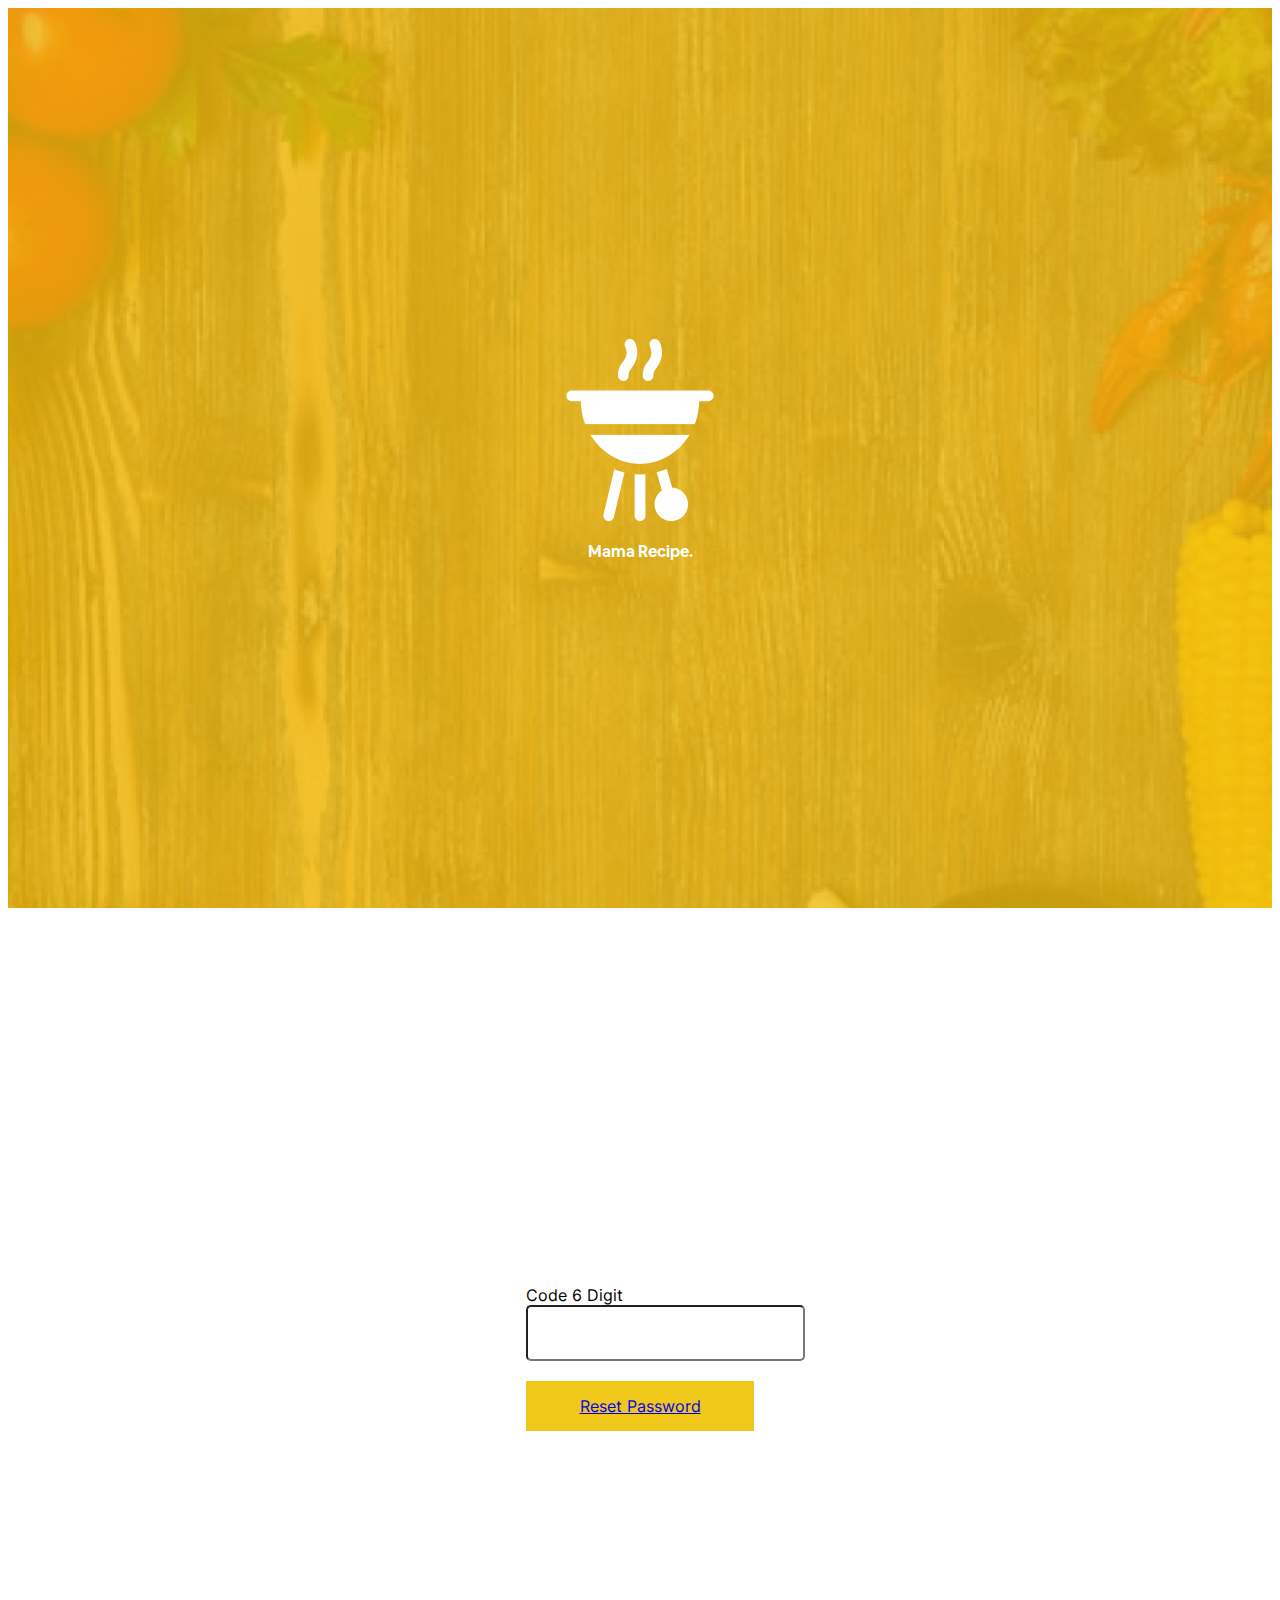
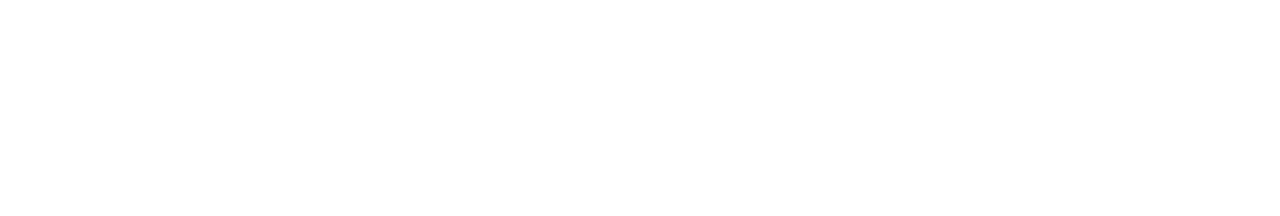
<file: code-reset-password.html>
<!DOCTYPE html>
<html>
<head>
    <meta charset='utf-8'>
    <meta http-equiv='X-UA-Compatible' content='IE=edge'>
    <title>Code Reset Password</title>
    <meta name='viewport' content='width=device-width, initial-scale=1'>
    <link rel='stylesheet' type='text/css' media='screen' href='login.css'>
    <link rel="icon" href="img/—Pngtree—delicious food_568171 1.ico" type="image/x-icon">
    <!-- bootstrap -->
    <link href="https://cdn.jsdelivr.net/npm/bootstrap@5.2.1/dist/css/bootstrap.min.css" rel="stylesheet" integrity="sha384-iYQeCzEYFbKjA/T2uDLTpkwGzCiq6soy8tYaI1GyVh/UjpbCx/TYkiZhlZB6+fzT" crossorigin="anonymous">
</head>
<body>
    <div class="container-fluid">
        <div class="row">
            <div class=" col-sm-6 col-md-6  align-item-center login-container">
                <div class="d-flex flex-column logo">
                    <div><img src="img/barbecue 1.png" alt=""></div>
                    <div><p>Mama Recipe.</p></div>
                </div>
                
            </div>
            <div class="input-container col-lg-6 col-md-6">
                <div class="col-md-9 col-sm-12 form-box">
                    <form>
                        <div class=" row gap-2">
                            <div>
                                <label for="code">Code 6 Digit</label>
                            </div>
                            <div class="form-input input-form">
                                <input type="text" placeholder="" required>
                            </div>
                            <div>
                                <a href="reset-password.html" class="btn btn-primary" type="submit">Reset Password</a>
                            </div>
                        </div>
                    </form>
                </div>
            </div>
        </div>
    </div>
</body>
</html>
</file>
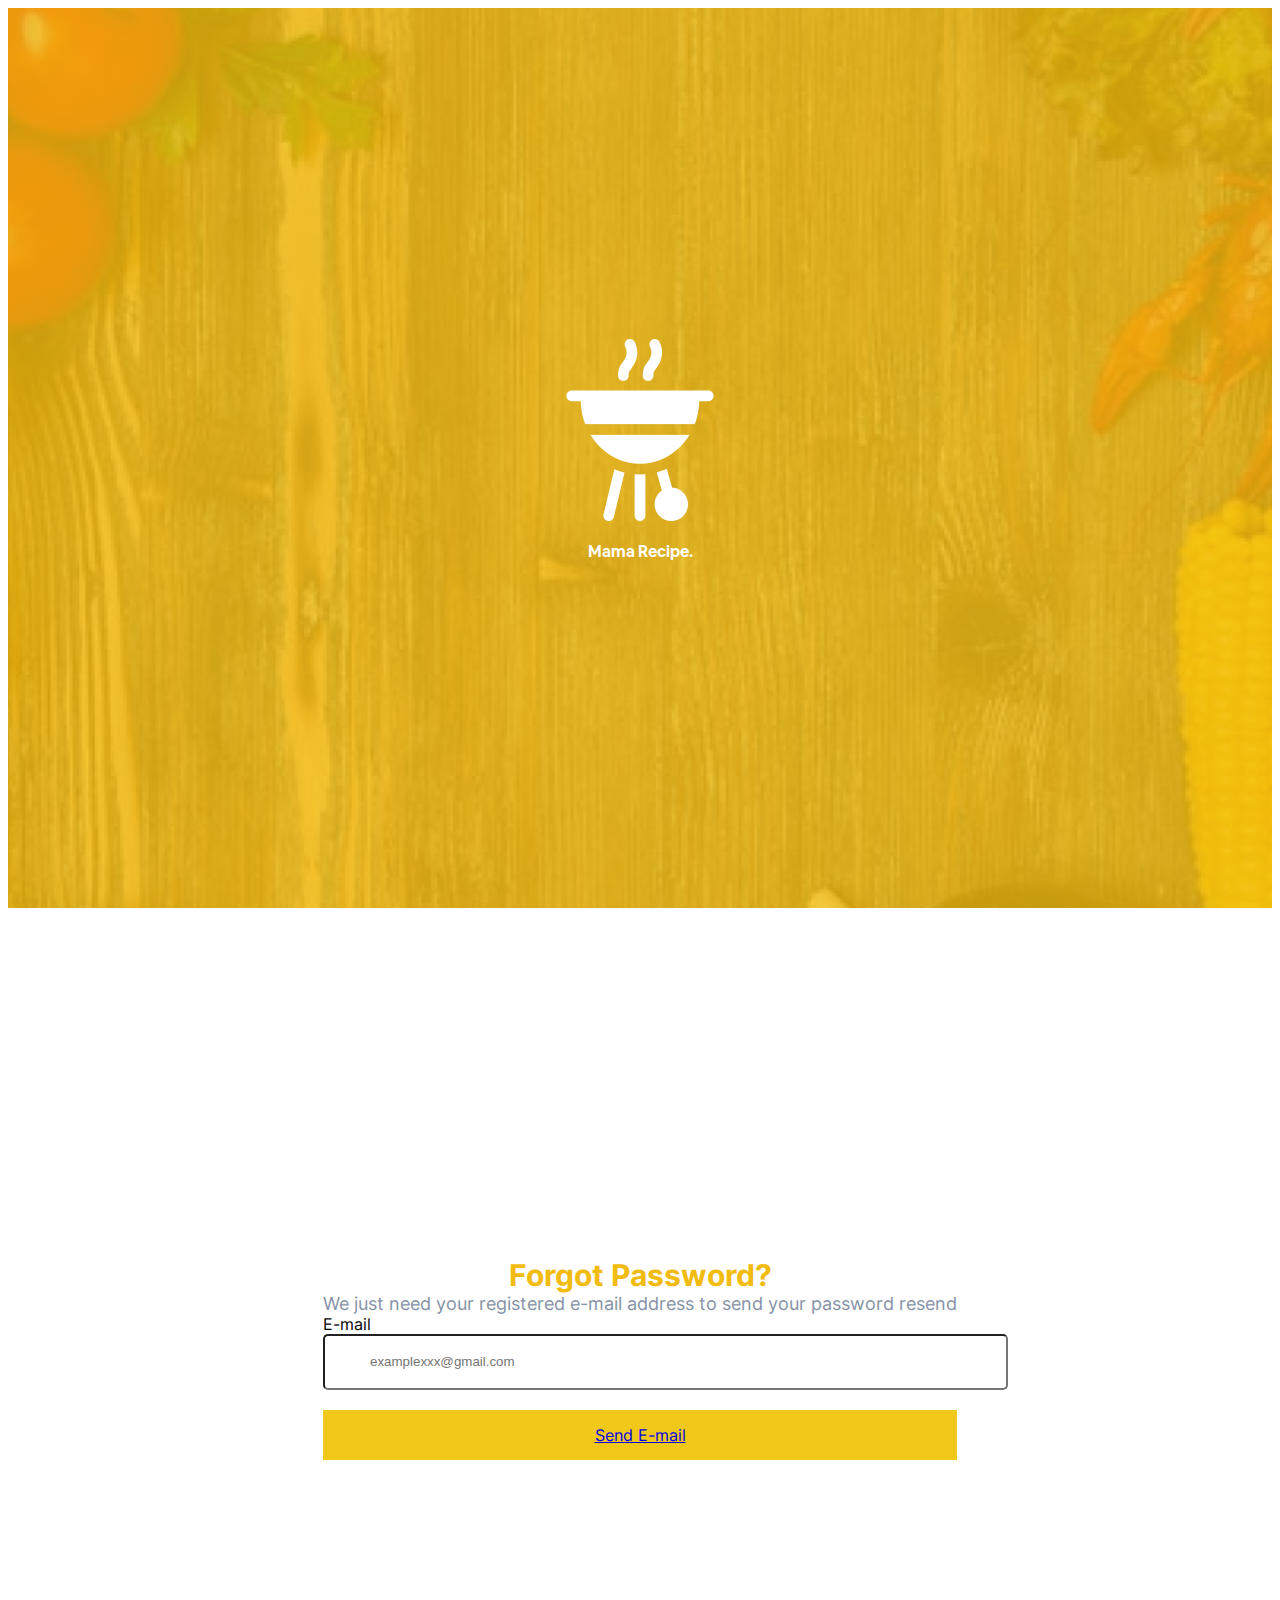
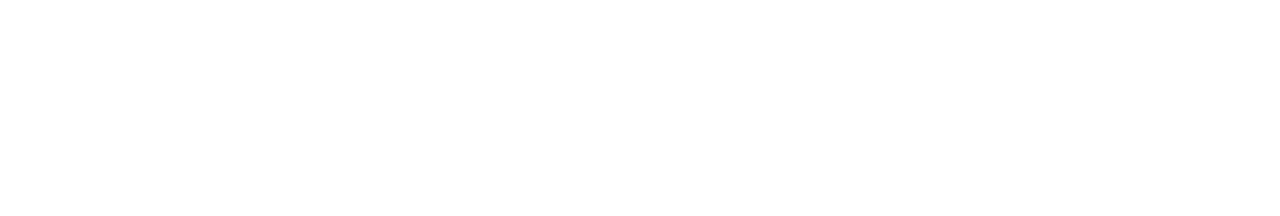
<file: forgot-password.html>
<!DOCTYPE html>
<html>
<head>
    <meta charset='utf-8'>
    <meta http-equiv='X-UA-Compatible' content='IE=edge'>
    <title>Forgot Password</title>
    <meta name='viewport' content='width=device-width, initial-scale=1'>
    <link rel='stylesheet' type='text/css' media='screen' href='login.css'>
    <link rel="icon" href="img/—Pngtree—delicious food_568171 1.ico" type="image/x-icon">
    <!-- bootstrap -->
    <link href="https://cdn.jsdelivr.net/npm/bootstrap@5.2.1/dist/css/bootstrap.min.css" rel="stylesheet" integrity="sha384-iYQeCzEYFbKjA/T2uDLTpkwGzCiq6soy8tYaI1GyVh/UjpbCx/TYkiZhlZB6+fzT" crossorigin="anonymous">
</head>
<body>
    <div class="container-fluid">
        <div class="row">
            <div class=" col-sm-6 col-md-6  align-item-center login-container">
                <div class="d-flex flex-column logo">
                    <div><img src="img/barbecue 1.png" alt=""></div>
                    <div><p>Mama Recipe.</p></div>
                </div>
                
            </div>
            <div class="input-container col-lg-6 col-md-6">
                <div class="col-md-9 col-sm-12 form-box">
                    <div class="heading mb-3">Forgot Password?</div>
                    <div class="heading-2 mb-5">We just need your registered e-mail address
                        to send your password resend</div>
                    <form>
                        <div class=" row gap-2">
                            <div>
                                <label for="email">E-mail</label>
                            </div>
                            <div class="form-input input-form">
                                <input type="email" placeholder="examplexxx@gmail.com" required>
                            </div>
                            <div>
                                <a href="code-reset-password.html" class="btn btn-primary" type="submit">Send E-mail</a>
                            </div>
                        </div>
                    </form>
                    
                </div>
            </div>
        </div>
    </div>
</body>
</html>
</file>
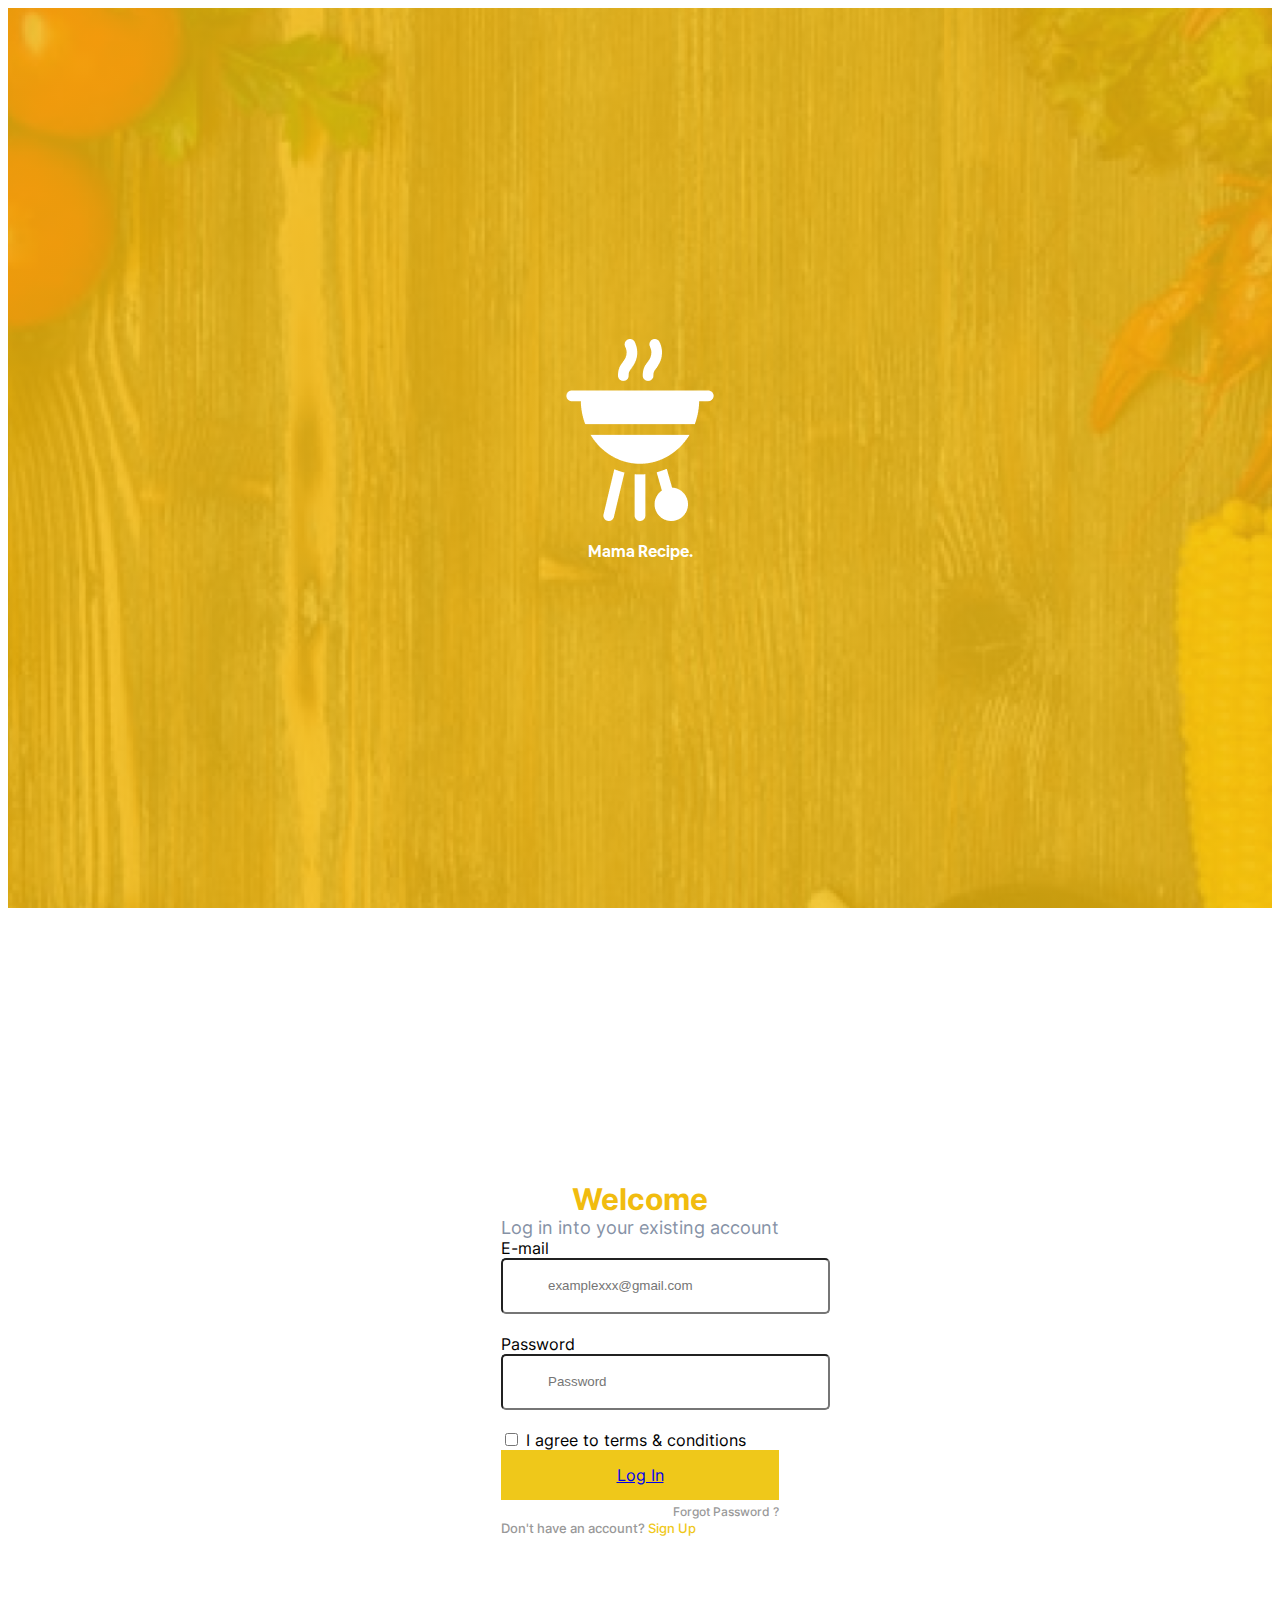
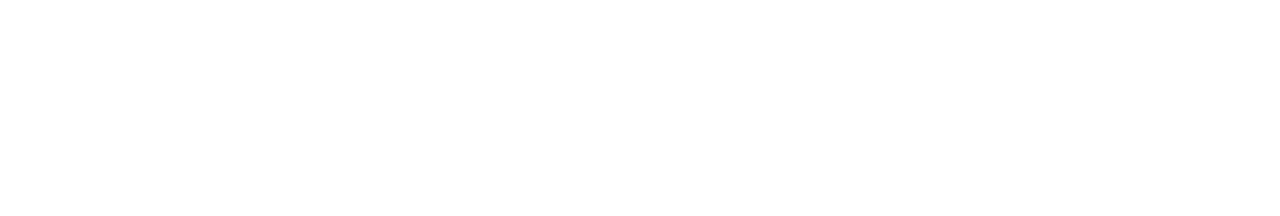
<file: login.html>
<!DOCTYPE html>
<html>
<head>
    <meta charset='utf-8'>
    <meta http-equiv='X-UA-Compatible' content='IE=edge'>
    <title>Login</title>
    <meta name='viewport' content='width=device-width, initial-scale=1'>
    <link rel='stylesheet' type='text/css' media='screen' href='login.css'>
    <link rel="icon" href="img/—Pngtree—delicious food_568171 1.ico" type="image/x-icon">
    <!-- bootstrap -->
    <link href="https://cdn.jsdelivr.net/npm/bootstrap@5.2.1/dist/css/bootstrap.min.css" rel="stylesheet" integrity="sha384-iYQeCzEYFbKjA/T2uDLTpkwGzCiq6soy8tYaI1GyVh/UjpbCx/TYkiZhlZB6+fzT" crossorigin="anonymous">
</head>
<body>
    <div class="container-fluid">
        <div class="row">
            <div class=" col-sm-6 col-md-6  align-item-center login-container">
                <div class="d-flex flex-column logo">
                    <div><img src="img/barbecue 1.png" alt=""></div>
                    <div><p>Mama Recipe.</p></div>
                </div>
                
            </div>
            <div class="input-container col-lg-6 col-md-6">
                <div class="col-md-9 col-sm-12 form-box">
                    <div class="heading mb-3">Welcome</div>
                    <div class="heading-2 mb-4">Log in into your existing account</div>
                    <form>
                        <div class=" row gap-2">
                            <div>
                                <label for="email">E-mail</label>
                            </div>
                            <div class="form-input input-form">
                                <input type="email" placeholder="examplexxx@gmail.com" required>
                            </div>
                            <div>
                                <label for="password">Password</label>
                            </div>
                            <div class="form-input input-form">
                                <input type="password" placeholder="Password" required>
                            </div>
                        </div>
                        <div class="mb-2">
                            <div class="d-flex">
                                <div class="d-flex custom-control custom-checkbox mb-3">
                                    <input type="checkbox" class="custom-control-input" id="cb1">
                                    <label class="custom-control-label" for="cb1">I agree to terms & conditions</label>
                                </div>
                            </div>
                            
                            <div>
                                <a href="index.html" class="btn btn-primary" type="submit">Log In</a>
                            </div>
                        </div>
                    </form>
                    <div class="text-right mb-2">
                        <a href="forgot-password.html" class="forgotpw">Forgot Password ?</a>
                    </div>
                    <div class="text-center signup-label">
                        Don't have an account? 
                        <a href="register.html" class="register">Sign Up</a>
                    </div>
                </div>
            </div>
        </div>
    </div>
</body>
</html>
</file>
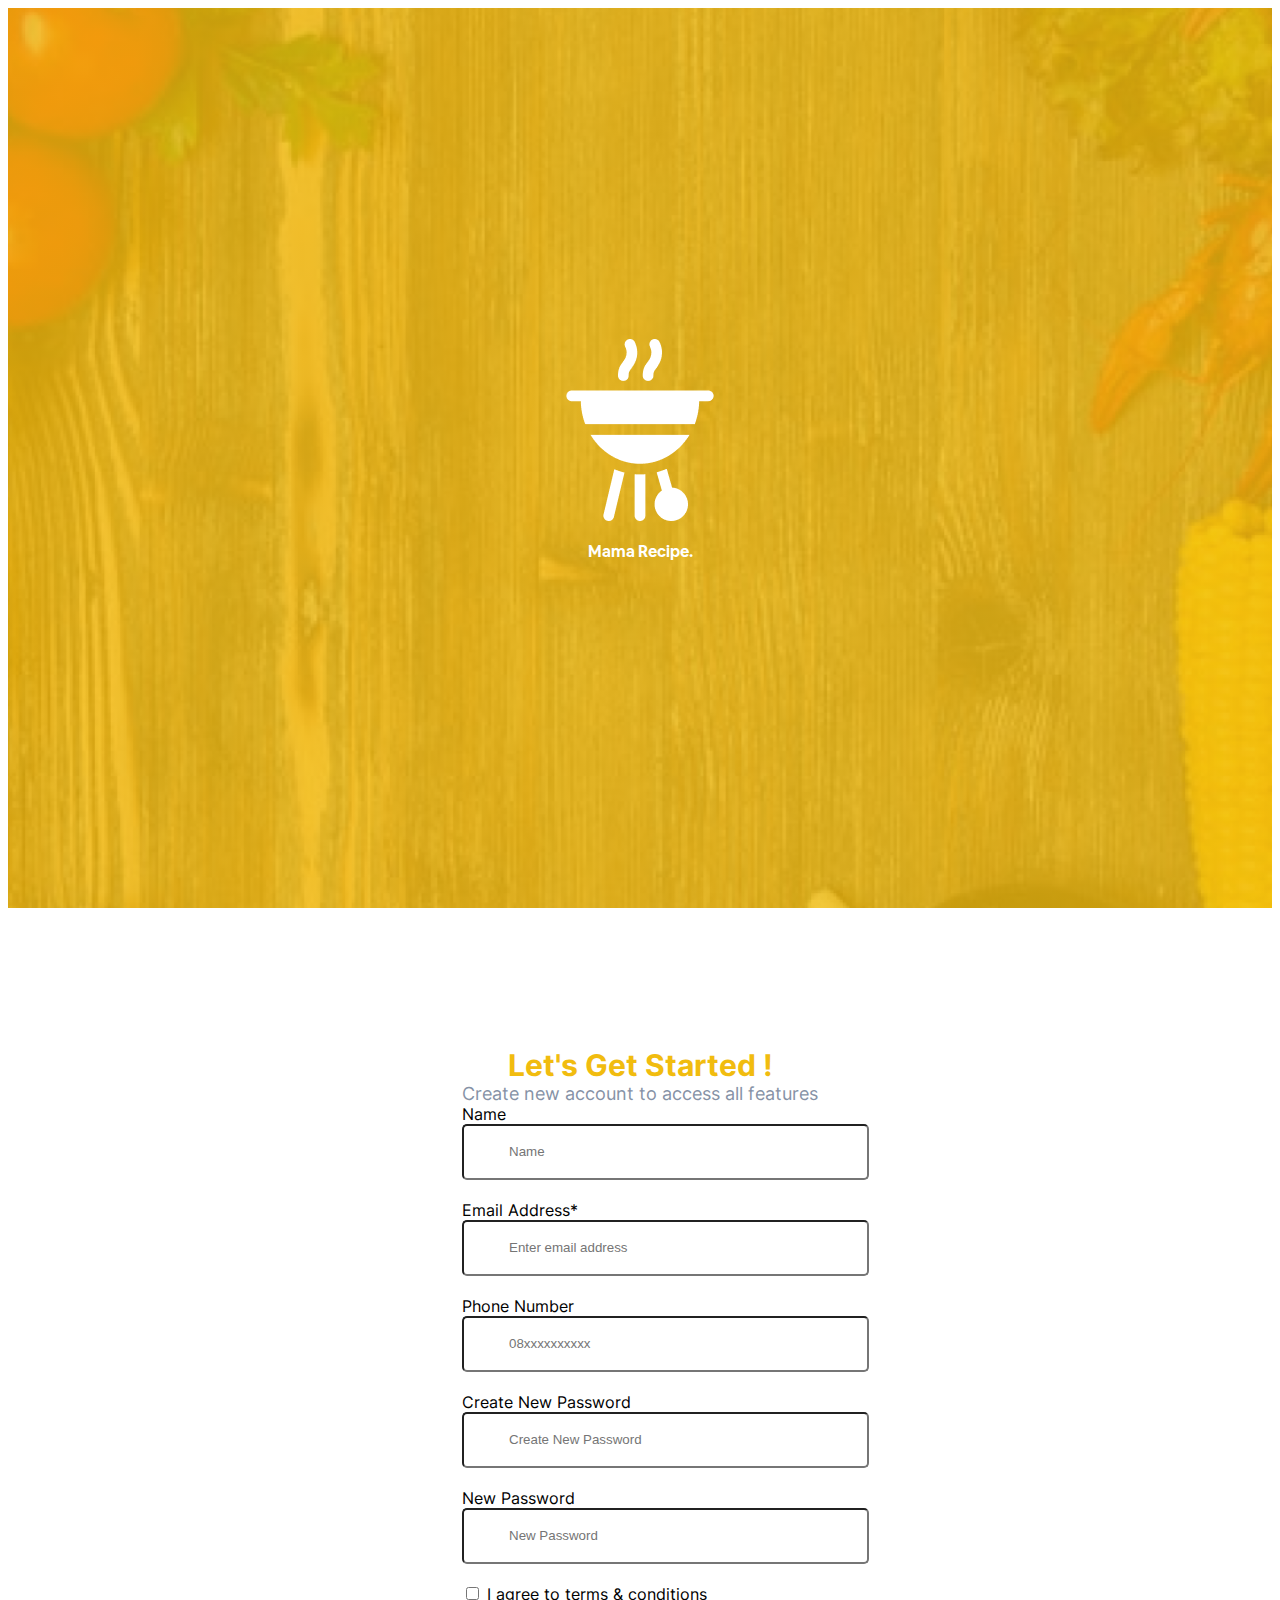
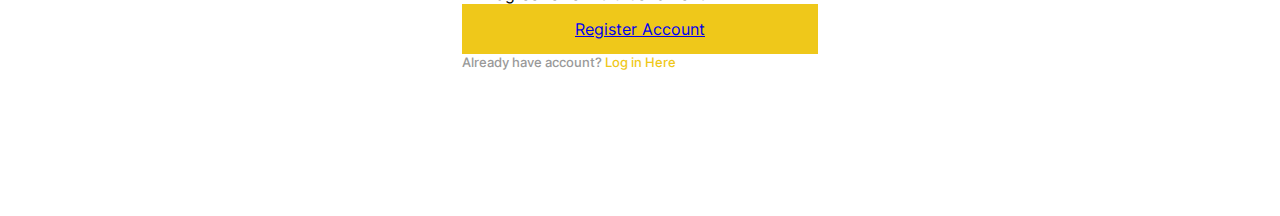
<file: register.html>
<!DOCTYPE html>
<html>
<head>
    <meta charset='utf-8'>
    <meta http-equiv='X-UA-Compatible' content='IE=edge'>
    <title>Registration</title>
    <meta name='viewport' content='width=device-width, initial-scale=1'>
    <link rel='stylesheet' type='text/css' media='screen' href='login.css'>
    <link rel="icon" href="img/—Pngtree—delicious food_568171 1.ico" type="image/x-icon">
    <!-- bootstrap -->
    <link href="https://cdn.jsdelivr.net/npm/bootstrap@5.2.1/dist/css/bootstrap.min.css" rel="stylesheet" integrity="sha384-iYQeCzEYFbKjA/T2uDLTpkwGzCiq6soy8tYaI1GyVh/UjpbCx/TYkiZhlZB6+fzT" crossorigin="anonymous">
</head>
<body>
    <div class="container-fluid">
        <div class="row">
            <div class=" col-sm-6 col-md-6  align-item-center login-container">
                <div class="d-flex flex-column logo">
                    <div><img src="img/barbecue 1.png" alt=""></div>
                    <div><p>Mama Recipe.</p></div>
                </div>
                
            </div>
            <div class="input-container col-lg-6 col-md-6">
                <div class="col-md-9 col-sm-12 form-box">
                    <div class="heading mb-3">Let's Get Started !</div>
                    <div class="heading-2 mb-4">Create new account to access all features</div>
                    <form>
                        <div class=" row gap-2">
                            <div>
                                <label for="name">Name</label>
                            </div>
                            <div class="form-input input-form">
                                <input type="text" placeholder="Name" required>
                            </div>
                            <div>
                                <label for="email">Email Address*</label>
                            </div>
                            <div class="form-input input-form">
                                <input type="email" placeholder="Enter email address" required>
                            </div>
                            <div>
                                <label for="phone">Phone Number</label>
                            </div>
                            <div class="form-input input-form">
                                <input type="text" placeholder="08xxxxxxxxxx" required>
                            </div>
                            <div>
                                <label for="password">Create New Password</label>
                            </div>
                            <div class="form-input input-form">
                                <input type="password" placeholder="Create New Password" required>
                            </div>
                            <div>
                                <label for="password">New Password</label>
                            </div>
                            <div class="form-input input-form">
                                <input type="password" placeholder="New Password" required>
                            </div>
                        </div>
                        <div class="mb-2">
                            <div class="d-flex">
                                <div class="d-flex custom-control custom-checkbox mb-3">
                                    <input type="checkbox" class="custom-control-input" id="cb1">
                                    <label class="custom-control-label" for="cb1">I agree to terms & conditions</label>
                                </div>
                            </div>
                            
                            <div>
                                <a href="login.html" class="btn btn-primary" type="submit">Register Account</a>
                            </div>
                        </div>
                    </form>
                    <div class="text-center signup-label">
                        Already have account?  
                        <a href="login.html" class="register">Log in Here</a>
                    </div>
                </div>
            </div>
        </div>
    </div>
</body>
</html>
</file>
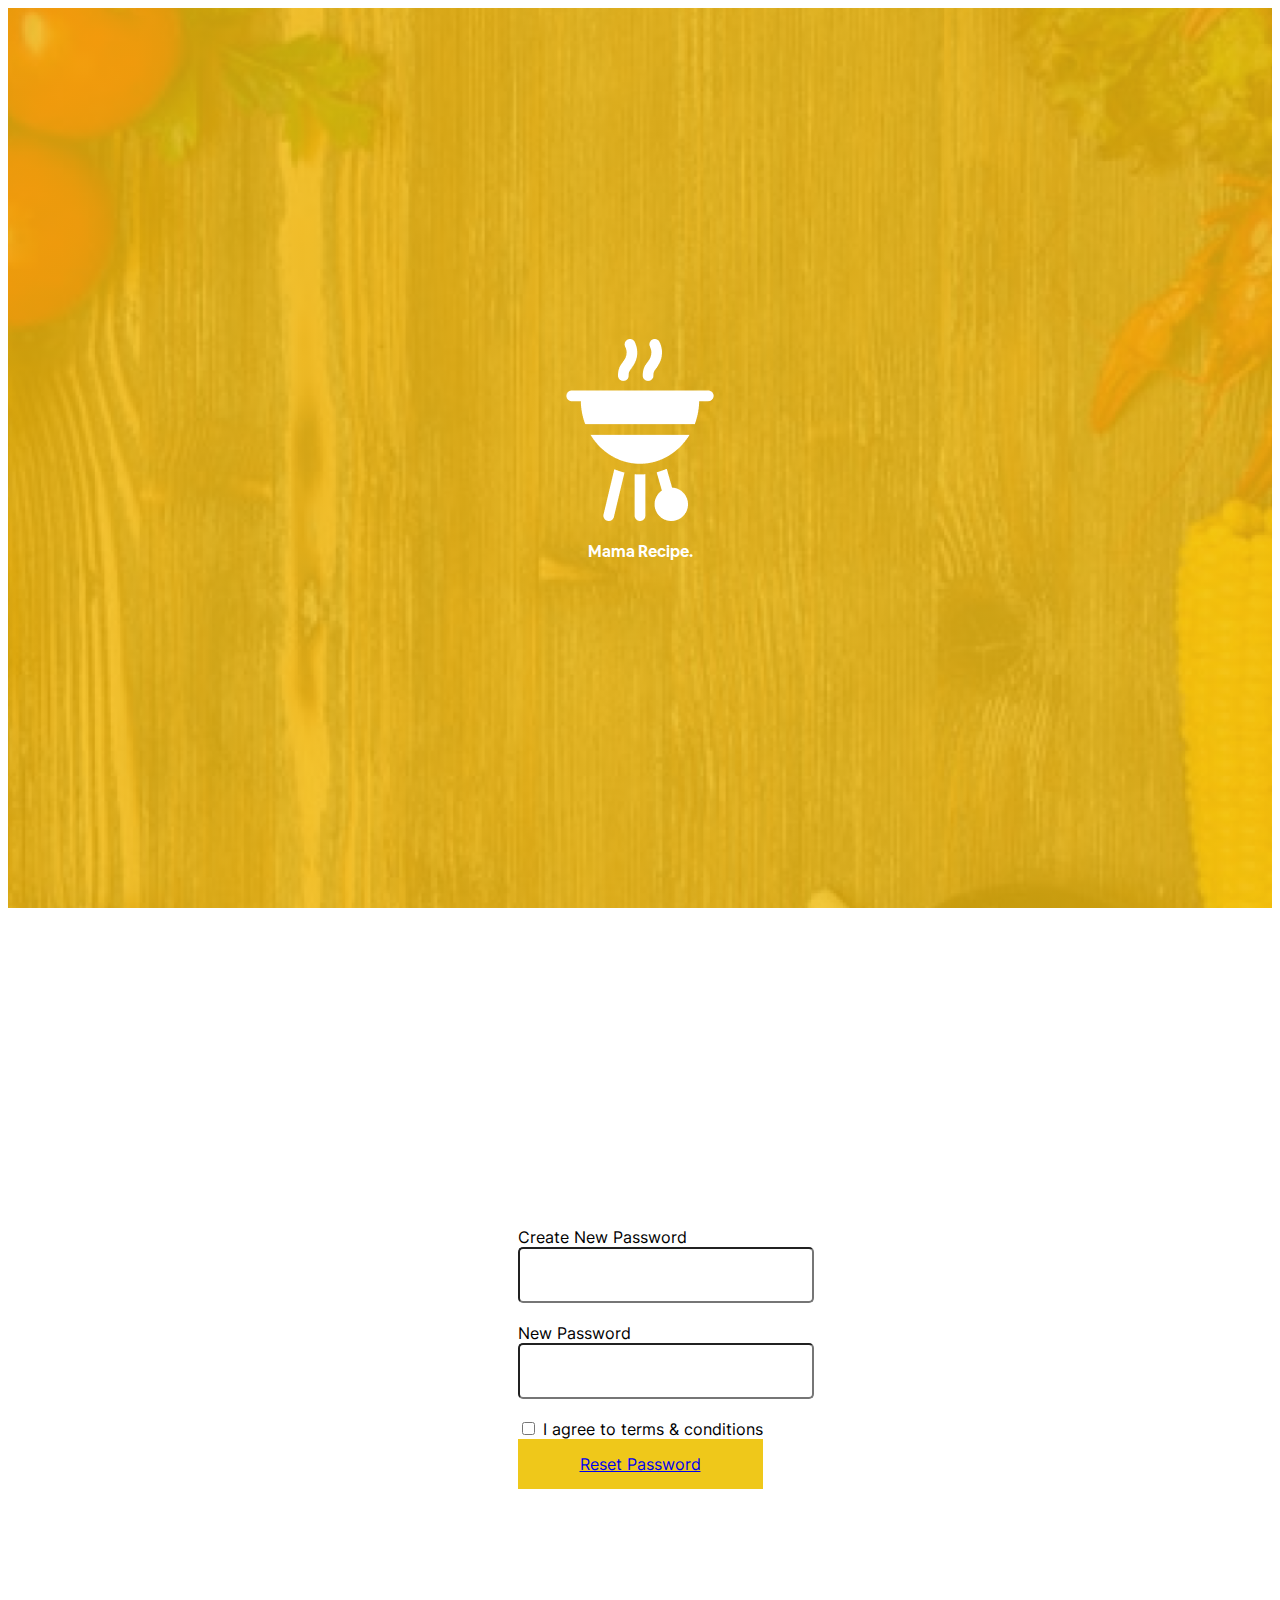
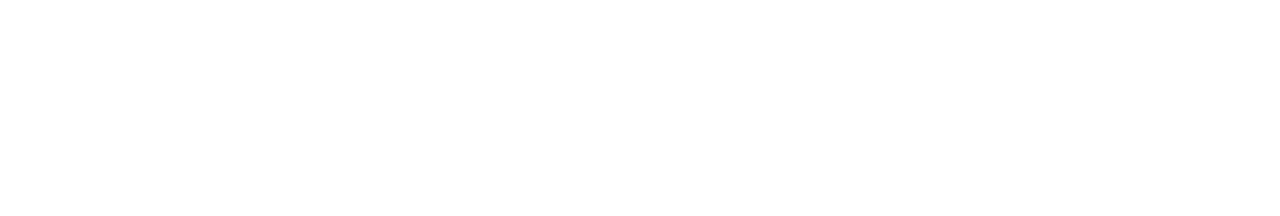
<file: reset-password.html>
<!DOCTYPE html>
<html>
<head>
    <meta charset='utf-8'>
    <meta http-equiv='X-UA-Compatible' content='IE=edge'>
    <title>Reset Password</title>
    <meta name='viewport' content='width=device-width, initial-scale=1'>
    <link rel='stylesheet' type='text/css' media='screen' href='login.css'>
    <link rel="icon" href="img/—Pngtree—delicious food_568171 1.ico" type="image/x-icon">
    <!-- bootstrap -->
    <link href="https://cdn.jsdelivr.net/npm/bootstrap@5.2.1/dist/css/bootstrap.min.css" rel="stylesheet" integrity="sha384-iYQeCzEYFbKjA/T2uDLTpkwGzCiq6soy8tYaI1GyVh/UjpbCx/TYkiZhlZB6+fzT" crossorigin="anonymous">
</head>
<body>
    <div class="container-fluid">
        <div class="row">
            <div class=" col-sm-6 col-md-6  align-item-center login-container">
                <div class="d-flex flex-column logo">
                    <div><img src="img/barbecue 1.png" alt=""></div>
                    <div><p>Mama Recipe.</p></div>
                </div>
                
            </div>
            <div class="input-container col-lg-6 col-md-6">
                <div class="col-md-9 col-sm-12 form-box">
                    <form>
                        <div class=" row gap-2">
                            <div>
                                <label for="password">Create New Password</label>
                            </div>
                            <div class="form-input input-form">
                                <input type="password" placeholder="" required>
                            </div>
                            <div>
                                <label for="password">New Password</label>
                            </div>
                            <div class="form-input input-form">
                                <input type="password" placeholder="" required>
                            </div>
                        </div>
                        <div class="mb-2">
                            <div class="d-flex">
                                <div class="d-flex custom-control custom-checkbox mb-3">
                                    <input type="checkbox" class="custom-control-input" id="cb1">
                                    <label class="custom-control-label" for="cb1">I agree to terms & conditions</label>
                                </div>
                            </div>
                            
                            <div>
                                <a href="login.html" class="btn btn-primary" type="submit">Reset Password</a>
                            </div>
                        </div>
                    </form>
                </div>
            </div>
        </div>
    </div>
</body>
</html>
</file>
<file: login.css>
@font-face {
    font-family: "Airbnb";
    src: url("font/airbnb-cereal-font/AirbnbCereal_W_Bd.otf");
}

@font-face {
    font-family: "Inter";
    src: url("font/Inter/Inter-VariableFont_slnt\,wght.ttf");
}

p{
    font-family: "Airbnb";
    text-align: center;
    font-weight: 700;
}

label{
    text-align: left;
}

.d-flex{
    gap:20px;
}

.login-container{
    background-image: linear-gradient(rgba(241, 188, 15, 0.82), rgba(241, 188, 15, 0.82)), url("img/image\ 15.png");
    object-fit: fill;
    background-repeat: no-repeat;
    background-position: center;
    background-size: cover;
    color:white;
    height: 100vh;
    display: flex;
    align-items: center;
    justify-content: center;
}

.input-container{
    background-color: white;
    display: flex;
    align-items: center;
    justify-content: center;
    
    min-height: 100vh;
}

.form-box{
    display: flex;
    flex-direction: column;
    justify-content: center;
    font-family: "Inter";
    padding: 3.5rem;
}

.heading{
    color: rgb(241, 188, 15);
    font-weight: 700;
    font-size: 30px;
    text-align: center;
}

.heading-2{
    color: #8692A6;
    font-weight: 400;
    font-size: 18px;
    text-align: center;
}

.input-form{
    font-size: 16px;
    font-weight: 500;
}

.form-input{
    position: relative;
}

.form-box .form-input input{
    width: 100%;
    height: 50px;
    margin-bottom: 20px;
    border-radius: 5px;
    outline: none;
    background: white;
    padding-left: 45px;
}

.form-box .form-input input::placeholder{
    padding-left: 0px;
}

.form-box .input-form input:focus, 
.form-box .input-form input:valid{
    border: 1px solid #EFC81A
}

.form-box input[type="checkbox"]:not(:checked) + label:before{
    background: transparent;
    border: 3px solid #000 !important;
    width: 15px;
    height: 15px;
}

.custom-control-input{
    cursor: pointer;
} 

.form-box .custom-checkbox input.custom-control-input:checked{
    background-color: #EFC81A;
    accent-color: #EFC81A;
    cursor: pointer;
    border: 0px;
}



.btn{
    background-color: #EFC81A !important;
    justify-content: center !important;
    border: none !important;
    width: 100% !important;
    height: 50px;
    display: inline-flex !important;
    align-items: center;
}

.text-right{
    text-align: right !important;
}

.forgotpw{
    color: #999999;
    font-size: 12px;
    font-weight: 500;
    text-decoration: none;
}

.forgotpw:hover, .register:hover{
    color: #EFC81A;
}

.forgotpw:active, .register:active{
    color: black;
}

.register{
    text-align: right;
    color: #EFC81A;
    text-decoration: none;
}

.signup-label{
    color: #999999;
    font-size: 13px;
    font-weight: 500;
}

@media screen and (max-width: 640px){
    .login-container{
        height: 50px;
    }
    .logo{
        height: 100%;
    }
    
}

@media screen and (max-width: 880px){
    .form-box .form-input input{
        padding-left: 10px;
    }
}
</file>
